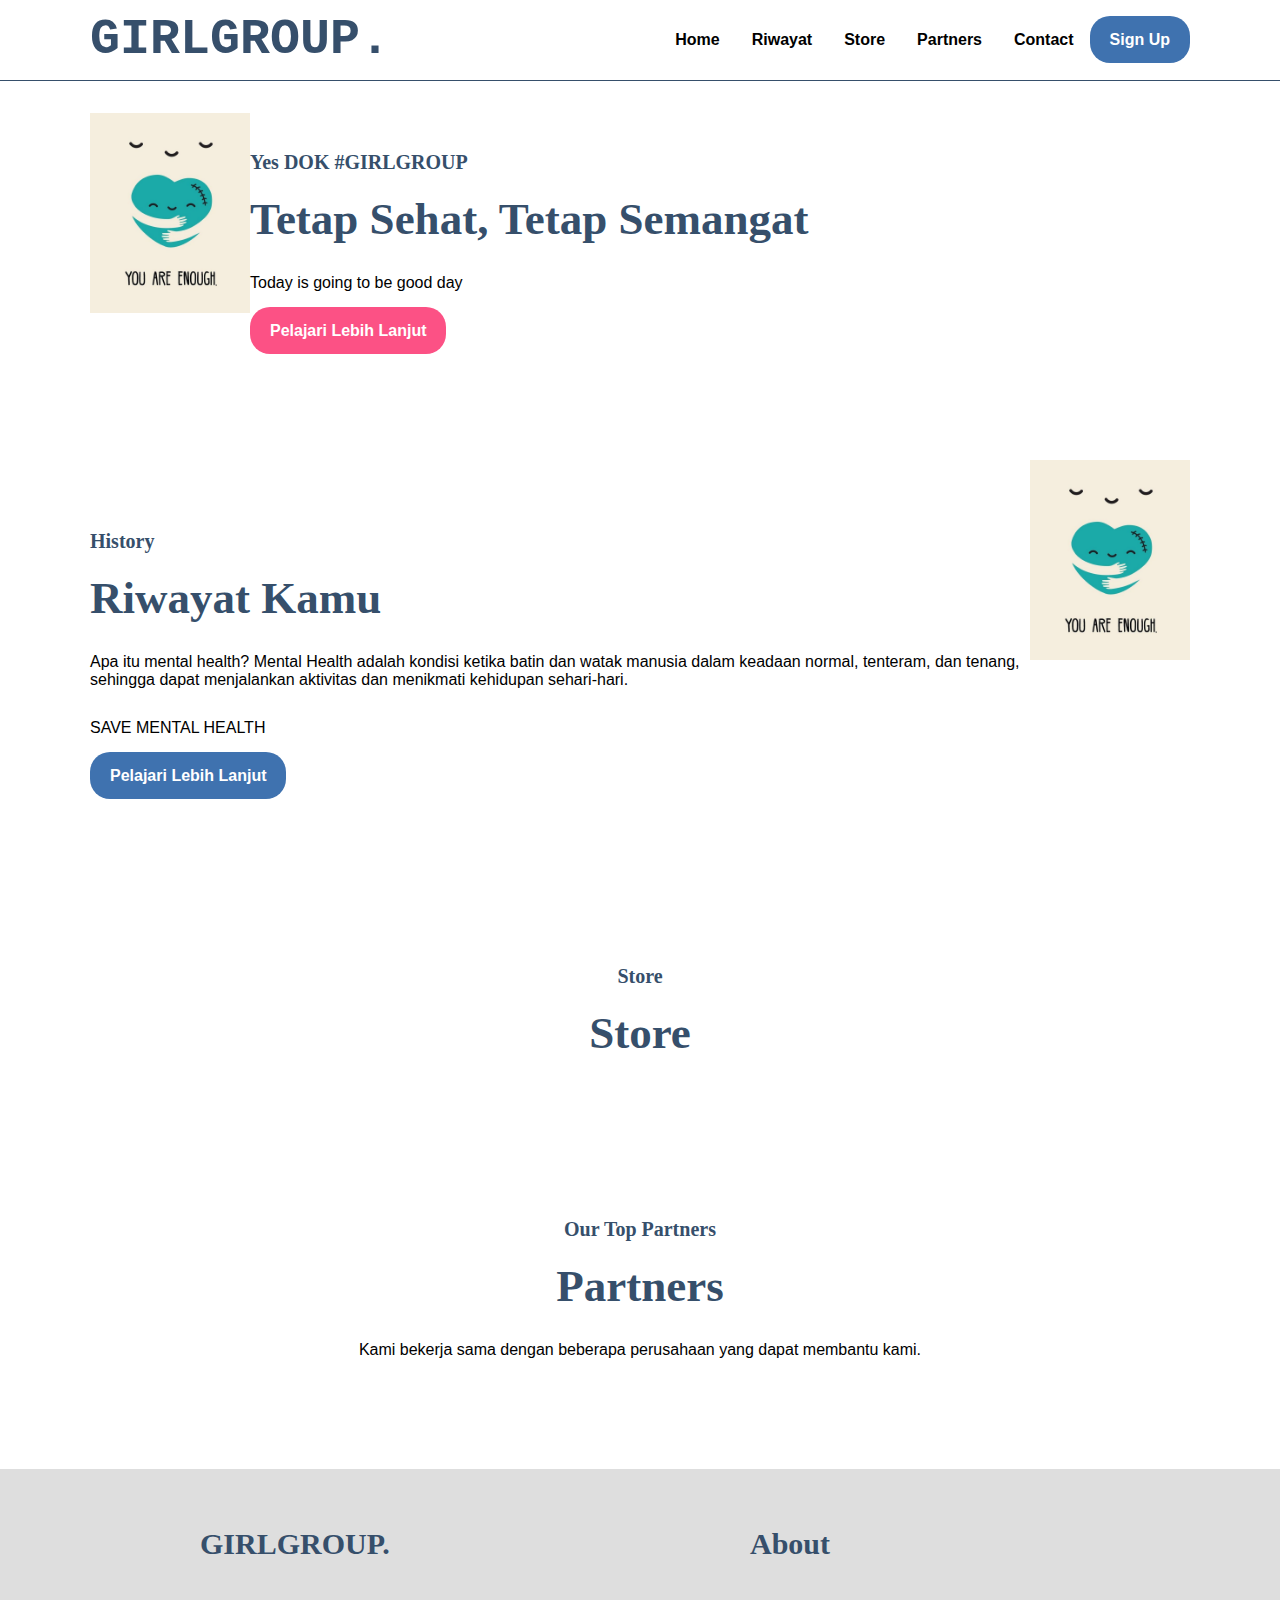
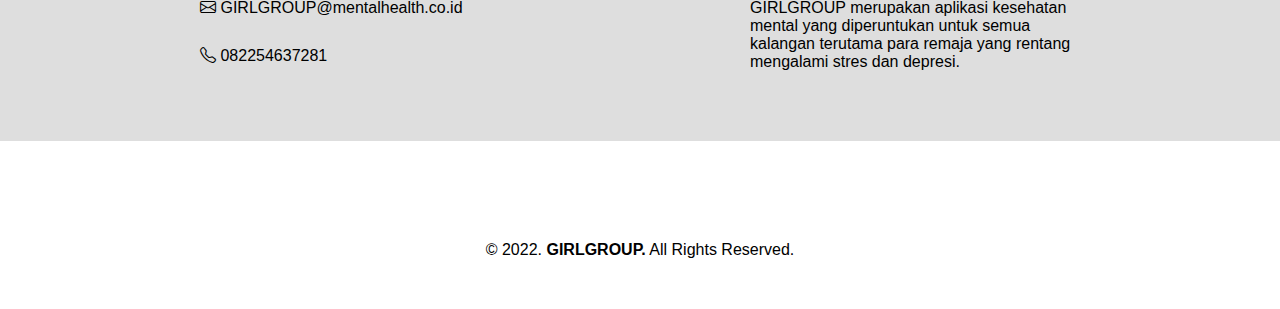
<file: index.html>
<!DOCTYPE html>
<html lang="en">
  <head>
    <meta charset="UTF-8" />
    <meta name="viewport" content="width=device-width, initial-scale=1.0" />
    <!-- Bootstrap CSS -->
    <link
      href="https://cdn.jsdelivr.net/npm/bootstrap@5.0.2/dist/css/bootstrap.min.css"
      rel="stylesheet"
      integrity="sha384-EVSTQN3/azprG1Anm3QDgpJLIm9Nao0Yz1ztcQTwFspd3yD65VohhpuuCOmLASjC"
      crossorigin="anonymous"
    />
    <link
      rel="stylesheet"
      href="https://cdn.jsdelivr.net/npm/bootstrap-icons@1.5.0/font/bootstrap-icons.css"
    />

    <title>Mental GIRLGROUP.</title>
    <link rel="stylesheet" href="style.css" />
    <script src="script.js" defer></script>
  </head>
  <body>
    <nav>
      <div class="wrapper">
        <div class="logo"><a href="">GIRLGROUP.</a></div>
        <a href="#" class="tombol-menu">
          <span class="garis"></span>
          <span class="garis"></span>
          <span class="garis"></span>
        </a>
        <div class="menu">
          <ul>
            <li><a href="#home">Home</a></li>
            <li><a href="#Riwayat">Riwayat</a></li>
            <li><a href="#Store">Store</a></li>
            <li><a href="#partners">Partners</a></li>
            <li><a href="#contact">Contact</a></li>
            <li><a href="daftar.html" class="tbl-biru">Sign Up</a></li>
          </ul>
        </div>
      </div>
    </nav>
    <div class="wrapper">
      <!-- untuk home -->
      <section id="home">
        <img height="200px" style="padding-top: 2rem" src="logo.jpg" />
        <div class="kolom">
          <p class="deskripsi">Yes DOK #GIRLGROUP</p>
          <h2>Tetap Sehat, Tetap Semangat</h2>
          <p>Today is going to be good day</p>
          <p><a href="" class="tbl-pink">Pelajari Lebih Lanjut</a></p>
        </div>
      </section>

      <!-- untuk riwayat -->
      <section id="Riwayat">
        <div class="kolom">
          <p class="deskripsi">History</p>
          <h2>Riwayat Kamu</h2>
          <p>
            Apa itu mental health? Mental Health adalah kondisi ketika batin dan
            watak manusia dalam keadaan normal, tenteram, dan tenang, sehingga
            dapat menjalankan aktivitas dan menikmati kehidupan sehari-hari.
          </p>
          <p>SAVE MENTAL HEALTH</p>
          <p><a href="" class="tbl-biru">Pelajari Lebih Lanjut</a></p>
        </div>
        <img height="200px" src="logo.jpg" />
      </section>

      <!-- untuk store -->
      <section id="Store">
        <div class="tengah">
          <div class="kolom">
            <p class="deskripsi">Store</p>
            <h2>Store</h2>
          </div>
        </div>
      </section>

      <!-- untuk partners -->
      <section id="partners">
        <div class="tengah">
          <div class="kolom">
            <p class="deskripsi">Our Top Partners</p>
            <h2>Partners</h2>
            <p>
              Kami bekerja sama dengan beberapa perusahaan yang dapat membantu
              kami.
            </p>
          </div>
        </div>
      </section>
    </div>

    <div id="contact">
      <div class="wrapper">
        <div class="footer">
          <div class="footer-section">
            <h3>GIRLGROUP.</h3>
            <p><i class="bi bi-envelope"></i> GIRLGROUP@mentalhealth.co.id</p>
            <p><i class="bi bi-telephone"></i> 082254637281</p>
          </div>
          <div class="footer-section">
            <h3>About</h3>
            <p>
              GIRLGROUP merupakan aplikasi kesehatan mental yang diperuntukan
              untuk semua kalangan terutama para remaja yang rentang mengalami
              stres dan depresi.
            </p>
          </div>
        </div>
      </div>
    </div>

    <div id="copyright">
      <div class="wrapper">
        &copy; 2022. <b>GIRLGROUP.</b> All Rights Reserved.
      </div>
    </div>

    <!-- Option 1: Bootstrap Bundle with Popper -->
    <script
      src="https://cdn.jsdelivr.net/npm/bootstrap@5.0.2/dist/js/bootstrap.bundle.min.js"
      integrity="sha384-MrcW6ZMFYlzcLA8Nl+NtUVF0sA7MsXsP1UyJoMp4YLEuNSfAP+JcXn/tWtIaxVXM"
      crossorigin="anonymous"
    ></script>
  </body>
</html>
</file>
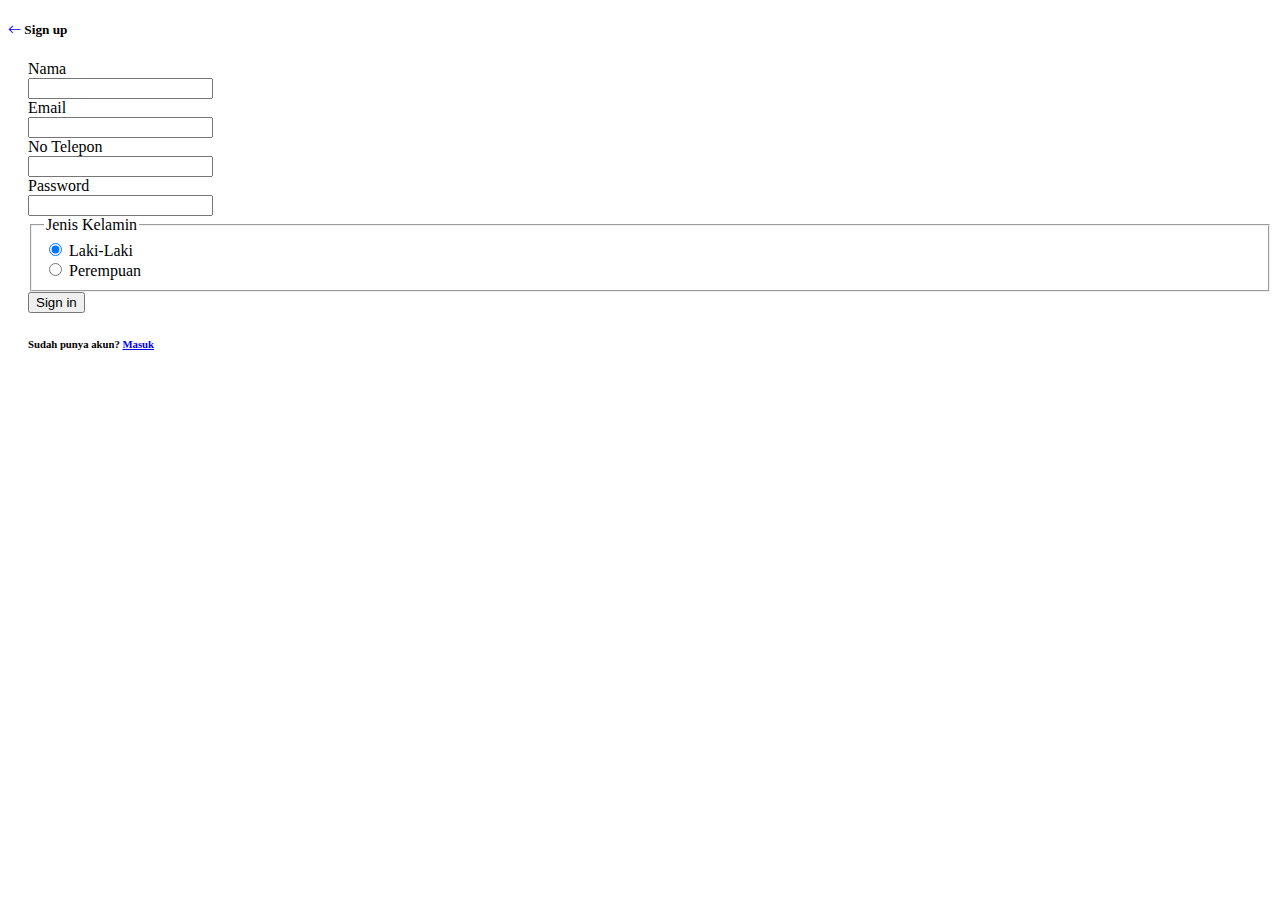
<file: daftar.html>
<!DOCTYPE html>
<html lang="en">
  <head>
    <!-- Required meta tags -->
    <meta charset="utf-8" />
    <meta name="viewport" content="width=device-width, initial-scale=1" />

    <!-- Bootstrap CSS -->
    <link
      href="https://cdn.jsdelivr.net/npm/bootstrap@5.0.2/dist/css/bootstrap.min.css"
      rel="stylesheet"
      integrity="sha384-EVSTQN3/azprG1Anm3QDgpJLIm9Nao0Yz1ztcQTwFspd3yD65VohhpuuCOmLASjC"
      crossorigin="anonymous"
    />
    <link
      rel="stylesheet"
      href="https://cdn.jsdelivr.net/npm/bootstrap-icons@1.5.0/font/bootstrap-icons.css"
    />

    <title>Registrasi</title>
  </head>
  <body>
    <h5>
      <a href="index.html"><i class="bi bi-arrow-left"></i></a> Sign up
    </h5>
    <form style="padding-left: 20px;">
        <div class="row mb-1">
        <label for="inputNama" class="col-sm-2 col-form-label">Nama</label>
        <div class="col-sm-5">
            <input type="text" class="form-control" id="inputNama" />
        </div>
        </div> 
      <div class="row mb-3">
        <label for="inputEmail3" class="col-sm-2 col-form-label">Email</label>
        <div class="col-sm-5">
          <input type="email" class="form-control" id="inputEmail3" />
        </div>
      </div>
      <div class="row mb-3">
        <label for="inputTelpon" class="col-sm-2 col-form-label">No Telepon</label>
        <div class="col-sm-5">
          <input type="number" class="form-control" id="inputTelpon" />
        </div>
      </div>
      <div class="row mb-3">
        <label for="inputPassword3" class="col-sm-2 col-form-label"
          >Password</label
        >
        <div class="col-sm-5">
          <input type="password" class="form-control" id="inputPassword3" />
        </div>
      </div>
      <fieldset class="row mb-3">
        <legend class="col-form-label col-sm-2 pt-0">Jenis Kelamin</legend>
        <div class="col-sm-10">
          <div class="form-check">
            <input
              class="form-check-input"
              type="radio"
              name="gridRadios"
              id="gridRadios1"
              value="option1"
              checked
            />
            <label class="form-check-label" for="gridRadios1">
              Laki-Laki
            </label>
          </div>
          <div class="form-check">
            <input
              class="form-check-input"
              type="radio"
              name="gridRadios"
              id="gridRadios2"
              value="option2"
            />
            <label class="form-check-label" for="gridRadios2">
              Perempuan
            </label>
          </div>
          </div>
        </div>
      </fieldset>
      <button type="submit" class="btn btn-primary">Sign in</button>
      <h6>Sudah punya akun? <a href="login.html">Masuk</a></h6>
    </form>

    <!-- Option 1: Bootstrap Bundle with Popper -->
    <script
      src="https://cdn.jsdelivr.net/npm/bootstrap@5.0.2/dist/js/bootstrap.bundle.min.js"
      integrity="sha384-MrcW6ZMFYlzcLA8Nl+NtUVF0sA7MsXsP1UyJoMp4YLEuNSfAP+JcXn/tWtIaxVXM"
      crossorigin="anonymous"
    ></script>
    <!-- Option 2: Separate Popper and Bootstrap JS -->
    <!--
    <script src="https://cdn.jsdelivr.net/npm/@popperjs/core@2.9.2/dist/umd/popper.min.js" integrity="sha384-IQsoLXl5PILFhosVNubq5LC7Qb9DXgDA9i+tQ8Zj3iwWAwPtgFTxbJ8NT4GN1R8p" crossorigin="anonymous"></script>
    <script src="https://cdn.jsdelivr.net/npm/bootstrap@5.0.2/dist/js/bootstrap.min.js" integrity="sha384-cVKIPhGWiC2Al4u+LWgxfKTRIcfu0JTxR+EQDz/bgldoEyl4H0zUF0QKbrJ0EcQF" crossorigin="anonymous"></script>
    -->
  </body>
</html>
</file>
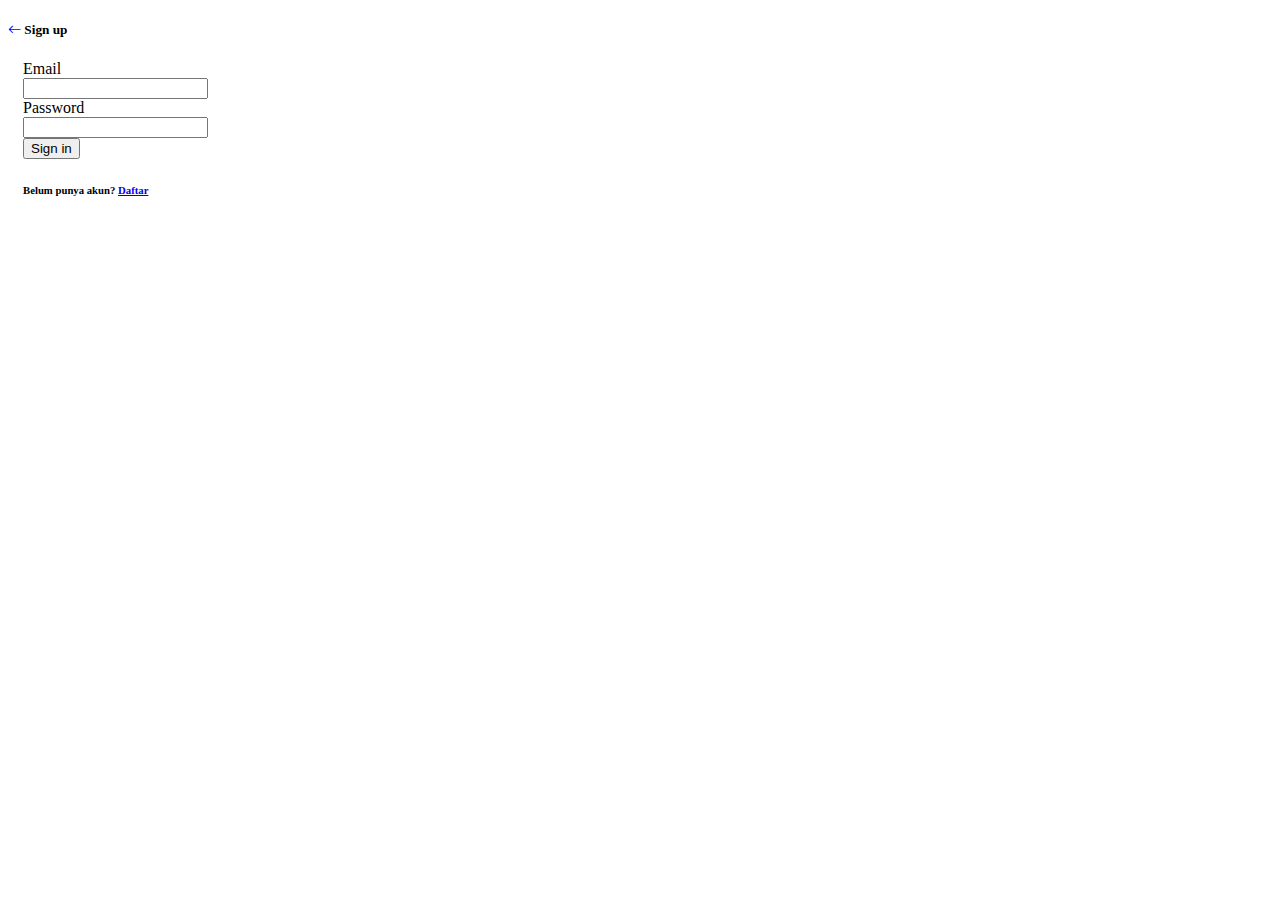
<file: login.html>
<!DOCTYPE html>
<html lang="en">
  <head>
    <!-- Required meta tags -->
    <meta charset="utf-8" />
    <meta name="viewport" content="width=device-width, initial-scale=1" />

    <!-- Bootstrap CSS -->
    <link
      href="https://cdn.jsdelivr.net/npm/bootstrap@5.0.2/dist/css/bootstrap.min.css"
      rel="stylesheet"
      integrity="sha384-EVSTQN3/azprG1Anm3QDgpJLIm9Nao0Yz1ztcQTwFspd3yD65VohhpuuCOmLASjC"
      crossorigin="anonymous"
    />
    <link
      rel="stylesheet"
      href="https://cdn.jsdelivr.net/npm/bootstrap-icons@1.5.0/font/bootstrap-icons.css"
    />

<title>Login</title>
  </head>
  <body>
    <h5>
      <a href="index.html"><i class="bi bi-arrow-left"></i></a> Sign up
    </h5>
    <form style="padding-left: 15px">
      <div class="row mb-3">
        <label for="inputEmail3" class="col-sm-2 col-form-label">Email</label>
        <div class="col-sm-5">
          <input type="email" class="form-control" id="inputEmail3" />
        </div>
      </div>
      <div class="row mb-3">
        <label for="inputPassword3" class="col-sm-2 col-form-label"
          >Password</label
        >
        <div class="col-sm-5">
          <input type="password" class="form-control" id="inputPassword3" />
        </div>
      </div>
      </fieldset>
      <button type="submit" class="btn btn-primary">Sign in</button>
      <h6>Belum punya akun? <a href="daftar.html">Daftar</a></h6>
    </form>

    <!-- Option 1: Bootstrap Bundle with Popper -->
    <script
      src="https://cdn.jsdelivr.net/npm/bootstrap@5.0.2/dist/js/bootstrap.bundle.min.js"
      integrity="sha384-MrcW6ZMFYlzcLA8Nl+NtUVF0sA7MsXsP1UyJoMp4YLEuNSfAP+JcXn/tWtIaxVXM"
      crossorigin="anonymous"
    ></script>
    <!-- Option 2: Separate Popper and Bootstrap JS -->
    <!--
    <script src="https://cdn.jsdelivr.net/npm/@popperjs/core@2.9.2/dist/umd/popper.min.js" integrity="sha384-IQsoLXl5PILFhosVNubq5LC7Qb9DXgDA9i+tQ8Zj3iwWAwPtgFTxbJ8NT4GN1R8p" crossorigin="anonymous"></script>
    <script src="https://cdn.jsdelivr.net/npm/bootstrap@5.0.2/dist/js/bootstrap.min.js" integrity="sha384-cVKIPhGWiC2Al4u+LWgxfKTRIcfu0JTxR+EQDz/bgldoEyl4H0zUF0QKbrJ0EcQF" crossorigin="anonymous"></script>
    -->
  </body>
</html>
</file>
<file: style.css>
* {
  text-decoration: none;
  margin: 0px;
  padding: 0px;
}

body {
  margin: 0px;
  padding: 0px;
  font-family: "Open Sans", sans-serif;
}

.wrapper {
  width: 1100px;
  margin: auto;
  position: relative;
}

.logo a {
  font-size: 50px;
  font-weight: 800;
  float: left;
  font-family: courier;
  color: #364f6b;
}

.menu {
  float: right;
}

nav {
  width: 100%;
  margin: auto;
  display: flex;
  line-height: 80px;
  position: sticky;
  position: -webkit-sticky;
  top: 0;
  background: #ffffff;
  z-index: 1;
  border-bottom: 1px solid #364f6b;
}

nav ul {
  list-style-type: none;
  margin: 0;
  padding: 0;
  overflow: hidden;
}

nav ul li {
  float: left;
}

nav ul li a {
  color: black;
  font-weight: bold;
  text-align: center;
  padding: 0px 16px 0px 16px;
  text-decoration: none;
}

nav ul li a:hover {
  text-decoration: underline;
}

section {
  margin: auto;
  display: flex;
  margin-bottom: 50px;
}

.kolom {
  margin-top: 50px;
  margin-bottom: 50px;
}

.kolom .deskripsi {
  font-size: 20px;
  font-weight: bold;
  font-family: "comic sans ms";
  color: #364f6b;
}

h2 {
  font-family: "comic sans ms";
  font-weight: 800;
  font-size: 45px;
  margin-bottom: 20px;
  color: #364f6b;
  width: 100%;
  line-height: 50px;
}

a.tbl-biru {
  background: #3f72af;
  border-radius: 20px;
  margin-top: 20px;
  padding: 15px 20px 15px 20px;
  color: #ffffff;
  cursor: pointer;
  font-weight: bold;
}

a.tbl-biru:hover {
  background: #fc5185;
  text-decoration: none;
}

a.tbl-pink {
  background: #fc5185;
  border-radius: 20px;
  margin-top: 20px;
  padding: 15px 20px 15px 20px;
  color: #ffffff;
  cursor: pointer;
  font-weight: bold;
}

a.tbl-pink:hover {
  background: #3f72af;
  text-decoration: none;
}

p {
  margin: 10px 0px 10px 0px;
  padding: 10px 0px 10px 0px;
}

.tengah {
  text-align: center;
  width: 100%;
}

.tutor-list {
  width: 100%;
  position: relative;
  display: flex;
  flex-wrap: wrap;
}

.kartu-tutor {
  width: 20%;
  margin: 0 auto;
}

.kartu-tutor img {
  width: 80%;
  border-radius: 50%;
}

.kartu-tutor p {
  font-family: "comic sans ms";
  font-weight: 800;
  font-size: 25px;
  text-align: center;
  color: #364f6b;
}

.partner-list {
  width: 100%;
  position: relative;
  display: flex;
  flex-wrap: wrap;
}

.kartu-partner {
  width: 20%;
  margin: 0 auto;
}

.kartu-partner img {
  width: 150px;
  border-radius: 50%;
}

#contact {
  background: #dedede;
  padding: 50px 0px 50px 0px;
}

.footer {
  width: 100%;
  position: relative;
  display: flex;
  flex-wrap: wrap;
  margin: auto;
}

.footer-section {
  width: 30%;
  margin: 0 auto;
}

h3 {
  font-family: "comic sans ms";
  font-weight: 800;
  font-size: 30px;
  margin-bottom: 20px;
  color: #364f6b;
  width: 100%;
  line-height: 50px;
}

#copyright {
  text-align: center;
  width: 100%;
  padding: 50px 0px 50px 0px;
  margin-top: 50px;
}

@media screen and (max-width: 991.98px) {
  .wrapper {
    width: 90%;
  }

  .logo a {
    display: block;
    width: 100%;
    text-align: center;
  }

  nav .menu {
    width: 100%;
    margin: 0;
  }

  nav .menu ul {
    text-align: center;
    margin: auto;
    line-height: 60px;
  }

  nav .menu ul li {
    display: inline-block;
    float: none;
  }

  section {
    display: block;
  }

  section img {
    display: block;
    width: 100%;
    height: auto;
  }

  .kartu-tutor {
    width: 50%;
  }

  .kartu-partner {
    width: 50%;
  }
  .tombol-menu {
    position: absolute;
    top: 1.7rem;
    right: 1rem;
    display: none;
    flex-direction: column;
    justify-content: space-between;
    width: 30px;
    height: 20px;
  }

  .tombol-menu .garis {
    height: 3px;
    background-color: #3f72af;
  }

  @media screen and (max-width: 991.98px) {
    .logo a {
      display: inline;
    }
    .tombol-menu {
      display: flex;
    }
    nav .menu {
      display: none;
    }
    nav .menu.active {
      display: flex;
    }
    nav ul li {
      width: 100%;
      border-bottom: 1px solid #333333;
    }
  }
}
</file>
